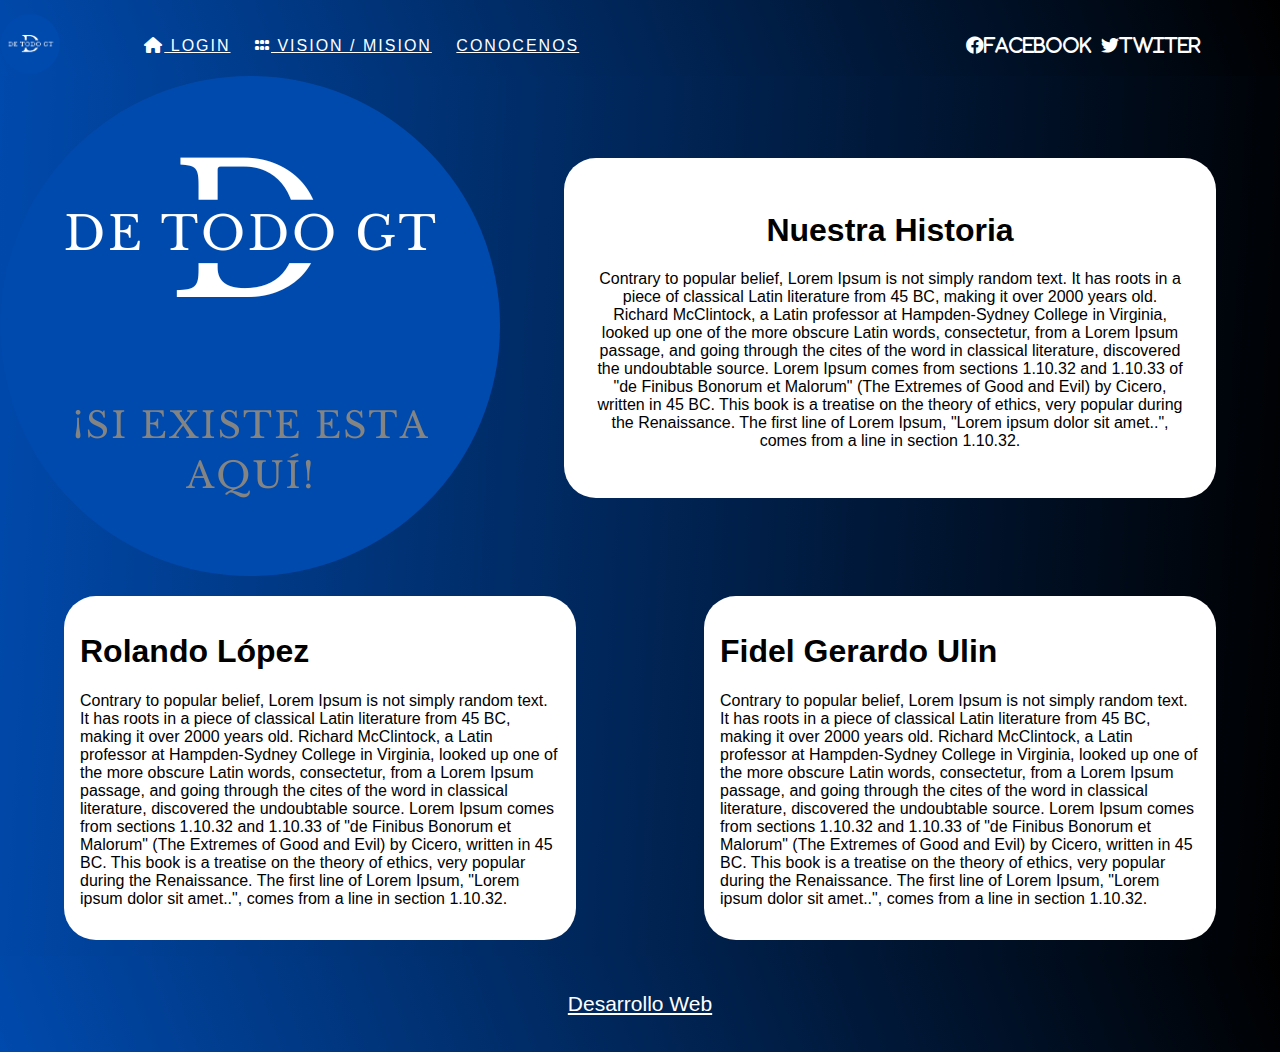
<file: contactanos.html>
<!DOCTYPE html>
<html lang="en">
<head>
    <meta charset="UTF-8">
    <meta name="viewport" content="width=device-width, initial-scale=1.0">
    <link rel="stylesheet" href="./css/contactanos.css">
    <title>Contactanos</title>
</head>
<body>
    <header class="header margen-interno">
        <link rel="stylesheet" href="https://cdnjs.cloudflare.com/ajax/libs/font-awesome/6.0.0-beta3/css/all.min.css">
        <div class="menu">
            <div class="logo">
                <img src="./imagenes/logoDeTodo.png">
            </div>
            <nav class="nav">
                <a href="./login.html"><i class="fas fa-home"></i> Login</a>
                <a href="./vision.html"><i class="fas fa-grip"></i> Vision / Mision</a>
                <a href="./contactanos.html"><i class="fas fa-road-circle-check"></i>Conocenos</a>
            </nav>
            <div class="social">
                <div><a href="#"> <i class="fa-brands fa-facebook"aria-hidden="true">Facebook</i></a></div>
                <div><a href="#"> <i class="fa-brands fa-twitter"aria-hidden="true">Twiter</i></a></div>
            </div>
        </div>
    </header>
    <div class="contactanos">
        <div class="conocenos">
            <div class="conocenos-slogan">
                <img src="./imagenes/Slogan.png" alt="">
            </div>
            <div class="conocenos-historia">
                <div class="contenedor-historia">
                    <h1>Nuestra Historia</h1>
                    <p>
                        Contrary to popular belief, Lorem Ipsum is not simply random text. It has roots in a piece of classical Latin literature from 45 BC, making it over 2000 years old. Richard McClintock, a Latin professor at Hampden-Sydney College in Virginia, looked up one of the more obscure Latin words, consectetur, from a Lorem Ipsum passage, and going through the cites of the word in classical literature, discovered the undoubtable source. Lorem Ipsum comes from sections 1.10.32 and 1.10.33 of "de Finibus Bonorum et Malorum" (The Extremes of Good and Evil) by Cicero, written in 45 BC. This book is a treatise on the theory of ethics, very popular during the Renaissance. The first line of Lorem Ipsum, "Lorem ipsum dolor sit amet..", comes from a line in section 1.10.32. 
                    </p>
                </div>    
            </div>
        </div>
        <div class="quienes-somos">
            <divc class="colaborador">
                <div class="descripcion">
                    <h1>Rolando López</h1>
                    <p>
                        Contrary to popular belief, Lorem Ipsum is not simply random text. It has roots in a piece of classical Latin literature from 45 BC, making it over 2000 years old. Richard McClintock, a Latin professor at Hampden-Sydney College in Virginia, looked up one of the more obscure Latin words, consectetur, from a Lorem Ipsum passage, and going through the cites of the word in classical literature, discovered the undoubtable source. Lorem Ipsum comes from sections 1.10.32 and 1.10.33 of "de Finibus Bonorum et Malorum" (The Extremes of Good and Evil) by Cicero, written in 45 BC. This book is a treatise on the theory of ethics, very popular during the Renaissance. The first line of Lorem Ipsum, "Lorem ipsum dolor sit amet..", comes from a line in section 1.10.32.
                    </p>
                </div>
            </divc>
            <div class="colaborador">
                <div class="descripcion">
                    <h1>
                        Fidel Gerardo Ulin
                    </h1>
                    <p>
                        Contrary to popular belief, Lorem Ipsum is not simply random text. It has roots in a piece of classical Latin literature from 45 BC, making it over 2000 years old. Richard McClintock, a Latin professor at Hampden-Sydney College in Virginia, looked up one of the more obscure Latin words, consectetur, from a Lorem Ipsum passage, and going through the cites of the word in classical literature, discovered the undoubtable source. Lorem Ipsum comes from sections 1.10.32 and 1.10.33 of "de Finibus Bonorum et Malorum" (The Extremes of Good and Evil) by Cicero, written in 45 BC. This book is a treatise on the theory of ethics, very popular during the Renaissance. The first line of Lorem Ipsum, "Lorem ipsum dolor sit amet..", comes from a line in section 1.10.32.
                    </p>
                </div>
            </div>
        </div>
    </div>
    <footer class="footer">
        <nav class="pie">
            <a href="#">Desarrollo Web</a>
        </nav>
    </footer>
</body>
</html>
</file>
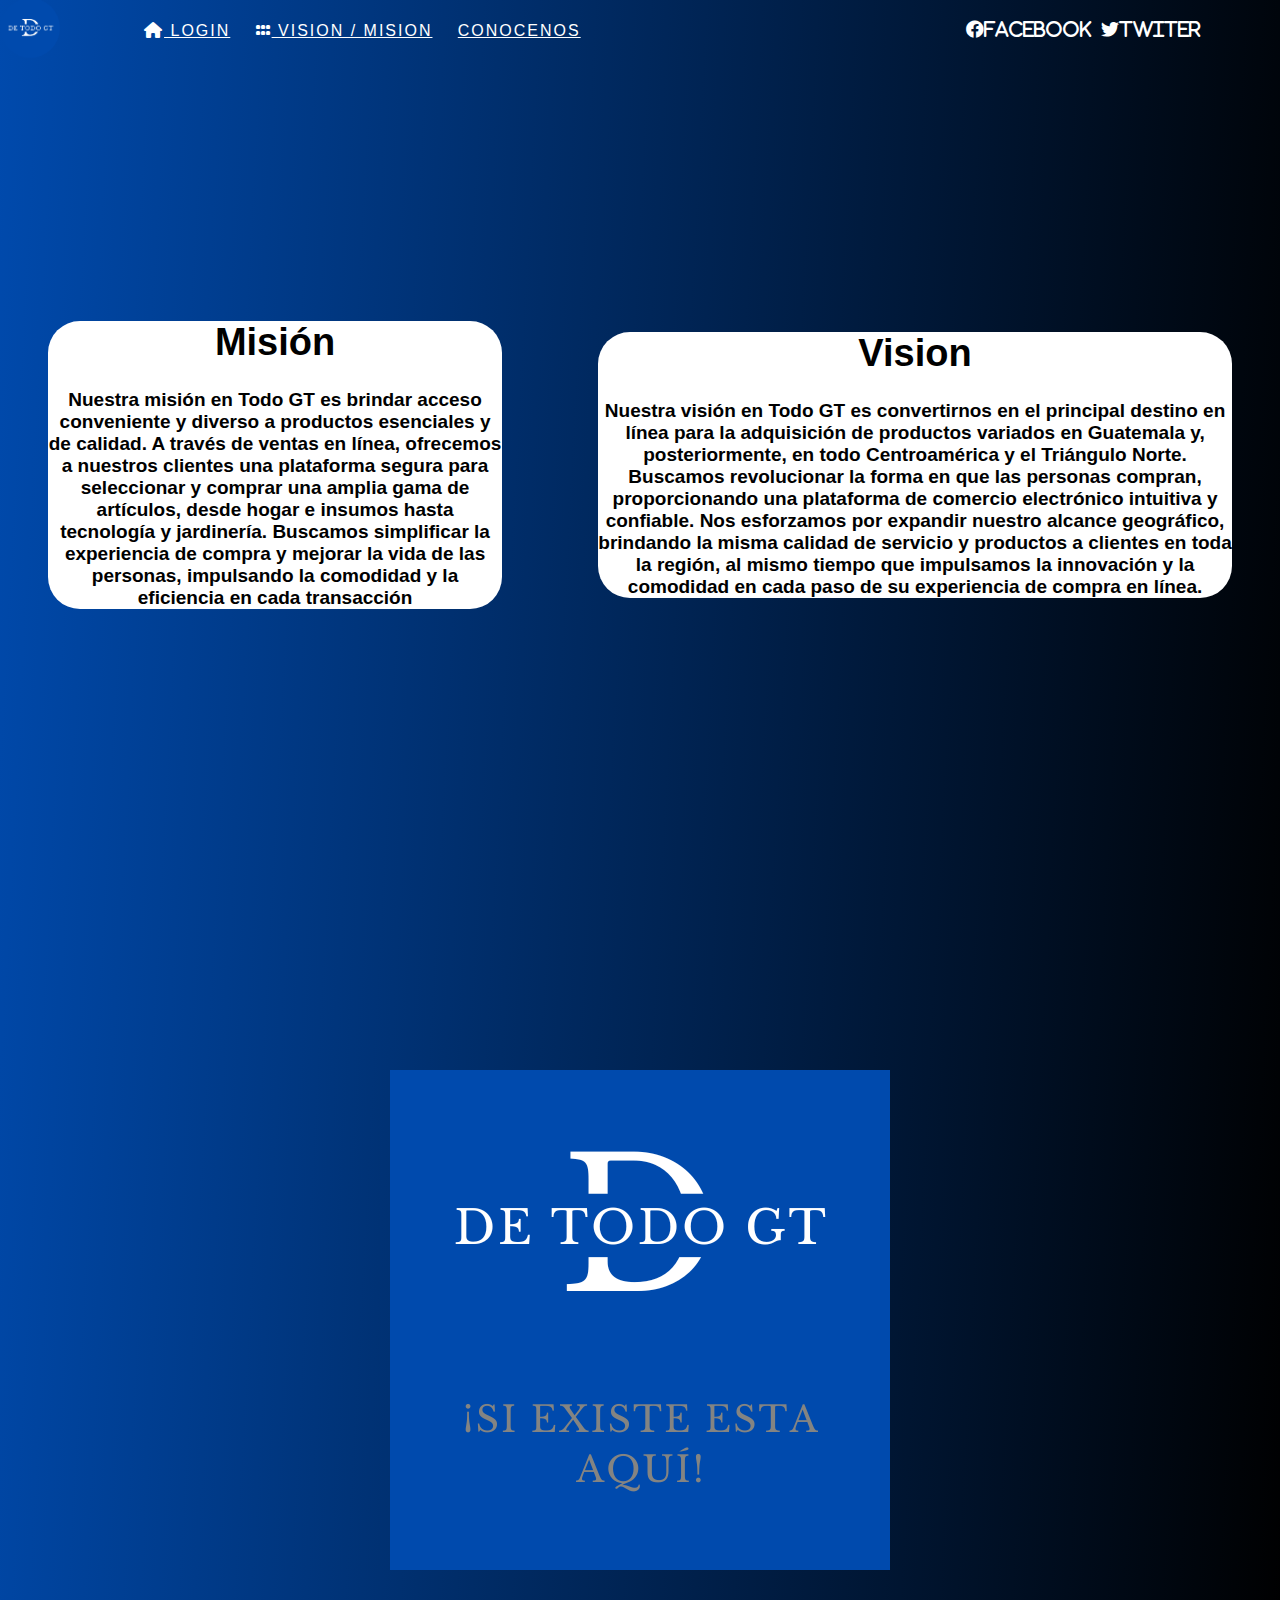
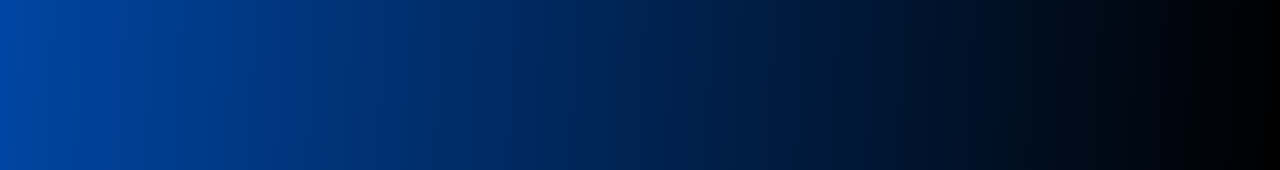
<file: vision.html>
<!DOCTYPE html>
<html lang="en">
<head>
    <meta charset="UTF-8">
    <meta name="viewport" content="width=device-width, initial-scale=1.0">
    <link rel="stylesheet" href="./css/vision.css">
    <title>GT (Nosotros)</title>
</head>
<body>
    <header>
        <link rel="stylesheet" href="https://cdnjs.cloudflare.com/ajax/libs/font-awesome/6.0.0-beta3/css/all.min.css">
        <div class="menu">
            <div class="logo">
                <img src="./imagenes/logoDeTodo.png">
            </div>
            <nav class="nav">
                <a href="./login.html"><i class="fas fa-home"></i> Login</a>
                <a href="./vision.html"><i class="fas fa-grip"></i> Vision / Mision</a>
                <a href="./contactanos.html"><i class="fas fa-road-circle-check"></i>Conocenos</a>
            </nav>
            <div class="social">
               <div><a href="#"> <i class="fa-brands fa-facebook"aria-hidden="true">Facebook</i></a></div>
               <div><a href="#"> <i class="fa-brands fa-twitter"aria-hidden="true">Twiter</i></a></div>
            </div>
        </div>
    </header>
    <div class="contenedor">
        <div class="vision-mision">
            <div class="Mision">
                <div class="contenedor-mision">
                    <div class="titulos">
                        <h1>Misión</h1>
                    </div>
                    <div class="parrafos">
                        <p><strong>
                            Nuestra misión en Todo GT es brindar acceso conveniente y diverso a
                            productos esenciales y de calidad. A través de ventas en línea, ofrecemos a
                            nuestros clientes una plataforma segura para seleccionar y comprar una
                            amplia gama de artículos, desde hogar e insumos hasta tecnología y
                            jardinería. Buscamos simplificar la experiencia de compra y mejorar
                            la vida de las personas, impulsando la comodidad y la eficiencia en cada
                            transacción
                            </strong>
                        </p>
                    </div>
                </div>
            </div>
            <div class="Vision">
                <div class="contenedor-vision">
                    <div class="titulos">
                        <h1>Vision</h1>
                    </div>
                    <div class="parrafos">
                        <p><strong>
                            Nuestra visión en Todo GT es convertirnos en el principal destino en
                            línea para la adquisición de productos variados en Guatemala y,
                            posteriormente, en todo Centroamérica y el Triángulo Norte. Buscamos
                            revolucionar la forma en que las personas compran, proporcionando una
                            plataforma de comercio electrónico intuitiva y confiable. Nos esforzamos
                            por expandir nuestro alcance geográfico, brindando la misma calidad de
                            servicio y productos a clientes en toda la región, al mismo tiempo que
                            impulsamos la innovación y la comodidad en cada paso de su experiencia de
                            compra en línea.
                            </strong>
                        </p>
                    </div>
                </div>
            </div>
        </div>
    </div>
    <div class="slogan">
        <img src="./imagenes/Slogan.png" alt="Slogan" class="slogan-img">
    </div>
</body>
</html>
</file>
<file: css/contactanos.css>
body{
    margin: 0;
    font-family: 'Quicksand', sans-serif;
    background: linear-gradient(93deg, #004aad, black);
}

.conocenos{
    display: flex;
    align-items: center;
}

.quienes-somos{
    display: flex;
}

.conocenos-historia{
    flex: 1 1 auto;
    margin: 4rem;
}

.conocenos-slogan{
    flex: 1 1 auto;
}

.conocenos-slogan img{
    border-radius: 18rem;
}

.conocenos-historia{
    background-color: white;
    padding: 2rem;
    border-radius: 2rem;
    text-align: center;
}

.colaborador{
    padding: 1rem 4rem;
}

.descripcion{
    background: #fff;
    padding: 1rem;
    border-radius: 2rem;
}

.header{
    background-position: center;
    background: linear-gradient(70deg, #004aad, black);
    background-size: cover;
    display: flex;
    flex-flow: column nowrap;
    padding-top: 1rem;
}

.menu{
    display: flex;
    flex-flow: row nowrap;
    height: 60px;
    align-items: center;

}

.logo{
    flex: 1 1 auto;
}

.logo img{
    height: 60px;
    width: auto;
    border-radius: 30px;
}    

.nav{
    flex: 5 1 auto;
    
}

.nav a{
    color: #fff;
    font-size: 1rem;
    text-transform: uppercase;
    padding: 0 10px;
    letter-spacing: 2px;
}
.nav a:hover{
    color: 		#848482;
    background: rgb(0, 0, 0, .1);
}

.social{
    flex: 1 1 auto;
    display: flex;
}

.social a{
font-size: 18px;
color: #fff;
padding: 0 5px;
}
.social a:hover{
    color: 	#848482;
    background: rgb(0, 0, 0, .1);
}

.footer{
    height: 6rem;
    background: linear-gradient(70deg, #004aad, black);
    display: flex;
    align-items: center;
    text-align: center;
}

.pie{
    color: #fff;
    flex: 1 1 100%;
    font-size: 21px;
}

.pie a{
    color: #fff;
}
</file>
<file: css/vision.css>
.contenedor{
    height: 90vh;
}

.vision-mision{
    display: flex;
    justify-content: center;
    align-items: center;
    height: 100%;
    flex-flow: row nowrap;
    text-align: center;
}

.mision, .vision{
    height: 100%;
    flex: 1 1 auto;
    display: flex;
    align-items: center;
}

.contenedor-mision, .contenedor-vision{
    height: 55%;
    background: #fff;
    border-radius: 2rem;
    margin: 3rem;
}

body{
    margin: 0;
    font-family: 'Quicksand', sans-serif;
    font-size: 19px;
    background: linear-gradient(93deg, #004aad, black);
}

.header{
    background-position: center;
    background: linear-gradient(70deg, #004aad, black);
    background-size: cover;
    display: flex;
    flex-flow: column nowrap;
    padding-top: 1rem;
}

.menu{
    display: flex;
    flex-flow: row nowrap;
    height: 60px;
    align-items: center;

}

.logo{
    flex: 1 1 auto;
}

.logo img{
    height: 60px;
    width: auto;
    border-radius: 30px;
}    

.nav{
    flex: 5 1 auto;
    
}

.nav a{
    color: #fff;
    font-size: 1rem;
    text-transform: uppercase;
    padding: 0 10px;
    letter-spacing: 2px;
}
.nav a:hover{
    color: 	#848482;
    background: rgb(0, 0, 0, .1);
}

.social{
    flex: 1 1 auto;
    display: flex;
}

.social a{
font-size: 18px;
color: #fff;
padding: 0 5px;
}
.social a:hover{
    color: 	#848482;
    background: rgb(0, 0, 0, .1);
}

.slogan {
    display: flex;
    justify-content: center;
    align-items: center;
    height: 100vh; /* 100% de la altura de la ventana */
}

.slogan-img {
    max-width: 100%;
    max-height: 100%;
}
</file>
